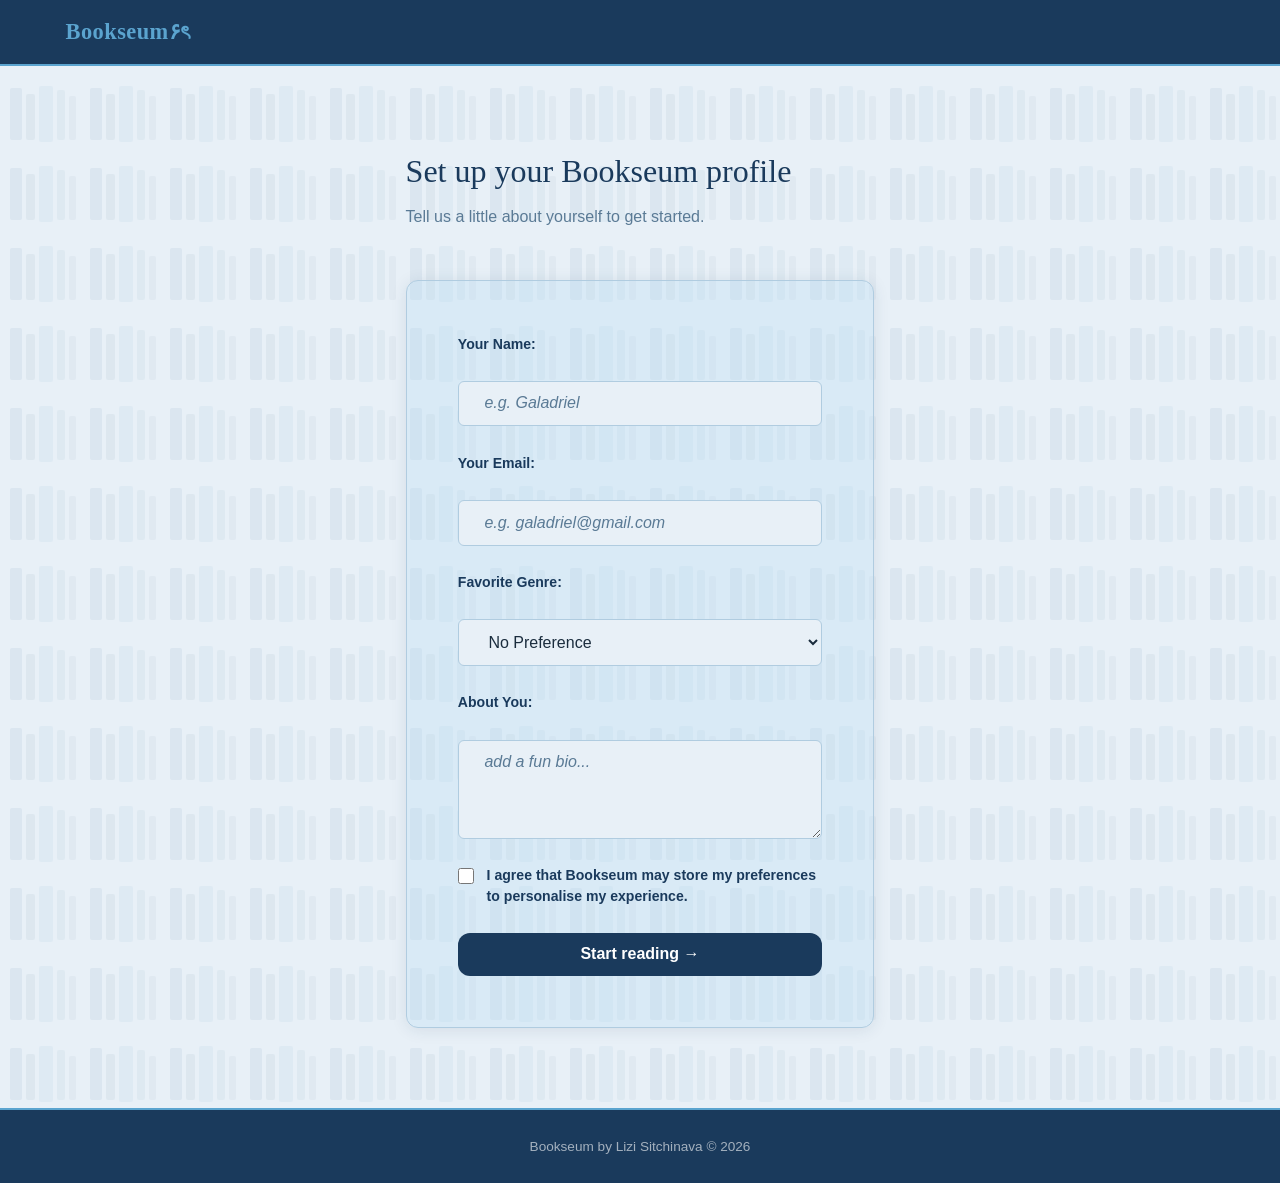
<file: index.html>
<!DOCTYPE html>
<html lang="en">

<head>
  <meta charset="UTF-8">
  <meta name="viewport" content="width=device-width, initial-scale=1.0">

  <title>Bookseum</title>

  <link rel="stylesheet" href="css/style.css">
  <script type="module" defer src="js/main.js"></script>

</head>


<body>

  <!------------- header --------------->
  <header>
    <nav>
      <a href="index.html" class="nav__logo">Bookseum۶ৎ</a>
      <div class="nav__links">
        <a href="index.html">Discover</a>
        <a href="saved.html">My Bookseum</a>
        <a href="login.html">Profile</a>
      </div>
      <div class="nav__actions">
        <span id="nav-user"></span>
        <button id="logout-btn" type="button">Logout</button>
      </div>
    </nav>
  </header>


  <!------------ main ------------>
  <main>

    <!------- hero ------->
    <section class="hero-section">
      <h1>Find your next read with Bookseum!</h1>
      <p>Explore thousands of real books, and build your personal reading museum.</p>

      <!------- random quote ------->
      <p id="daily-quote" class="daily-quote"></p>

      <div class="mood-buttons">
        <button class="mood-btn" data-mood="romance">💕 Romance</button>
        <button class="mood-btn" data-mood="fantasy">🧙 Fantasy</button>
        <button class="mood-btn" data-mood="adventure">⚔️ Adventure</button>
        <button class="mood-btn" data-mood="detective">🔍 Detective</button>
      </div>

      <!------- mood message ------->
      <p id="mood-message" class="mood-message" hidden></p>

    </section>


    <!------- surprise me button ------->
    <div class="surprise-wrapper">
      <button id="surprise-btn">🎲 Surprise Me!</button>
    </div>


    <!------- search ------->
    <section class="search-section">
      <form id="search-form">
        <input
          type="text"
          id="search-input"
          name="query"
          placeholder="search any book, author or keyword..."
          minlength="2"
        />

        <!------- sort filter ------->
        <select id="lang-filter" name="sort">
          <option value="">Most Relevant</option>
          <option value="new">Newest First</option>
          <option value="old">Oldest First</option>
          <option value="rating">Most Popular</option>
        </select>

        <button type="submit">Search</button>
      </form>
    </section>


    <!------- loading and error ------->
    <p id="loading-msg" hidden>Finding your books...°‧ 𓆝 𓆟 𓆞 ·｡</p>

    <p id="error-msg" hidden></p>


    <!------- book results in grid ------>
    <section class="results-section">
      <div id="results-grid"></div>
    </section>


    <!------- show more button ------->
    <div class="show-more-wrapper">
      <button id="show-more-btn" hidden>Show More Books</button>
    </div>

  </main>


  <!--------- footer ---------->
  <footer>
    <p>Bookseum by Lizi Sitchinava © 2026</p>
  </footer>

</body>
</html>
</file>
<file: css/style.css>
/* ===== custom properties ===== */

:root {

  /* colour palette — blue theme */
  --color-bg: #e8f0f7;
  --color-bg-deep: #c5d8ed;
  --color-header: #1a3a5c;
  --color-header-text: #ffffff;
  --color-accent: #5ba4cf;
  --color-accent-hover: #4a93be;
  --color-royal: #1a3a5c;
  --color-royal-mid: #2d5f8a;
  --color-royal-light: #4a86b8;
  --color-white: #ffffff;
  --color-text: #1a2c3d;
  --color-muted: #5a7a95;
  --color-border: #b0cce0;
  --color-error: #c0392b;
  --color-success: #27ae60;
  --color-card-bg: rgba(183, 219, 242, 0.311);

  /* fonts */
  --font-display: 'Georgia', serif;
  --font-body: 'Segoe UI', Arial, sans-serif;

  /* spacing */
  --spacing-xs: 0.4rem;
  --spacing-sm: 0.8rem;
  --spacing-md: 1.6rem;
  --spacing-lg: 3.2rem;
  --spacing-xl: 5rem;

  /* border radius */
  --radius-sm: 6px;
  --radius-md: 12px;
  --radius-lg: 20px;

  /* shadows */
  --shadow-card: 0 2px 16px rgba(26, 58, 92, 0.10);
  --shadow-card-hover: 0 6px 28px rgba(26, 58, 92, 0.18);

  /* transition */
  --transition: 0.2s ease;
}


/* ===== reset ===== */

*,
*::before,
*::after {
  box-sizing: border-box;
  margin: 0;
  padding: 0;
}

html {
  font-size: 16px;
  scroll-behavior: smooth;
}

body {
  background-color: var(--color-bg);
  background-image: url("data:image/svg+xml,%3Csvg xmlns='http://www.w3.org/2000/svg' width='80' height='80'%3E%3Crect x='10' y='8' width='12' height='52' rx='2' fill='%232d5f8a' fill-opacity='0.07'/%3E%3Crect x='26' y='14' width='9' height='46' rx='2' fill='%231a3a5c' fill-opacity='0.05'/%3E%3Crect x='39' y='6' width='14' height='56' rx='2' fill='%234a86b8' fill-opacity='0.06'/%3E%3Crect x='57' y='10' width='8' height='50' rx='2' fill='%232d5f8a' fill-opacity='0.05'/%3E%3Crect x='69' y='16' width='7' height='44' rx='2' fill='%231a3a5c' fill-opacity='0.04'/%3E%3C/svg%3E");
  color: var(--color-text);
  font-family: var(--font-body);
  line-height: 1.6;
  min-height: 100vh;
  display: flex;
  flex-direction: column;
}

img {
  max-width: 100%;
  display: block;
}

a {
  color: inherit;
  text-decoration: none;
}

button {
  cursor: pointer;
  font-family: var(--font-body);
}


/* ===== header ===== */

header {
  background-color: var(--color-header);
  border-bottom: 2px solid var(--color-accent);
  position: sticky;
  top: 0;
  z-index: 100;
}


/* ===== nav — Flexbox ===== */

nav {
  max-width: 1200px;
  margin: 0 auto;
  padding: 0 var(--spacing-md);
  height: 64px;
  display: flex;
  align-items: center;
  justify-content: space-between;
}

.nav__logo {
  font-family: var(--font-display);
  font-size: 1.4rem;
  font-weight: bold;
  color: var(--color-accent);
  letter-spacing: 0.02em;
}

.nav__links {
  display: flex;
  align-items: center;
  gap: var(--spacing-md);
}

.nav__links a {
  font-size: 0.95rem;
  color: rgba(255, 255, 255, 0.75);
  padding-bottom: 2px;
  border-bottom: 2px solid transparent;
  font-weight: 300;
  letter-spacing: 0.03em;
  transition: color var(--transition), border-color var(--transition);
}

.nav__links a:hover {
  color: var(--color-white);
  border-bottom-color: var(--color-accent);
}

.nav__actions {
  display: flex;
  align-items: center;
  gap: var(--spacing-sm);
}

#nav-user {
  font-size: 0.9rem;
  color: rgba(255, 255, 255, 0.75);
}

#logout-btn {
  background: none;
  border: 1px solid var(--color-accent);
  color: var(--color-accent);
  padding: var(--spacing-xs) var(--spacing-sm);
  border-radius: var(--radius-sm);
  font-size: 0.85rem;
  transition: all var(--transition);
}

#logout-btn:hover {
  background-color: var(--color-accent);
  color: var(--color-header);
}


/* ===== main ===== */

main {
  flex: 1;
}


/* ===== hero section ===== */

.hero-section {
  text-align: center;
  padding: var(--spacing-xl) var(--spacing-md) var(--spacing-sm);
}

.hero-section h1 {
  font-family: var(--font-display);
  font-size: 2.8rem;
  font-weight: normal;
  color: var(--color-royal);
  margin-bottom: var(--spacing-sm);
  line-height: 1.2;
}

.hero-section > p {
  font-size: 1.05rem;
  color: var(--color-muted);
  max-width: 520px;
  margin: 0 auto var(--spacing-lg);
}


/* ===== genre buttons — Flexbox ===== */

.mood-buttons {
  display: flex;
  justify-content: center;
  flex-wrap: wrap;
  gap: var(--spacing-sm);
}

.mood-btn {
  background-color: var(--color-white);
  border: 2px solid var(--color-border);
  color: var(--color-royal);
  padding: var(--spacing-sm) var(--spacing-md);
  border-radius: var(--radius-lg);
  font-size: 1rem;
  transition: all var(--transition);
  box-shadow: var(--shadow-card);
}

.mood-btn:hover {
  border-color: var(--color-royal-mid);
  background-color: var(--color-royal-mid);
  color: var(--color-white);
  transform: translateY(-2px);
  box-shadow: var(--shadow-card-hover);
}

.mood-btn.active {
  border-color: var(--color-royal);
  background-color: var(--color-royal);
  color: var(--color-white);
}


/* ===== search section — Flexbox ===== */

.search-section {
  max-width: 700px;
  margin: 0 auto var(--spacing-lg);
  padding: 0 var(--spacing-md);
}

#search-form {
  display: flex;
  gap: var(--spacing-sm);
  flex-wrap: wrap;
  align-items: center;
}

#search-input {
  flex: 1;
  min-width: 200px;
  padding: var(--spacing-sm) var(--spacing-md);
  border: 1.5px solid var(--color-border);
  border-radius: var(--radius-md);
  font-size: 1rem;
  font-family: var(--font-body);
  background-color: var(--color-white);
  color: var(--color-text);
  transition: border-color var(--transition), box-shadow var(--transition);
  box-shadow: var(--shadow-card);
}

#search-input:focus {
  outline: none;
  border-color: var(--color-royal-light);
  box-shadow: 0 0 0 3px rgba(74, 134, 184, 0.15);
}

#search-input::placeholder {
  color: var(--color-muted);
  font-style: italic;
}


/* ===== sort filter — select ===== */

#lang-filter {
  padding: var(--spacing-sm) var(--spacing-md);
  border: 1.5px solid var(--color-border);
  border-radius: var(--radius-md);
  font-size: 0.95rem;
  font-family: var(--font-body);
  background-color: var(--color-white);
  color: var(--color-text);
  cursor: pointer;
  transition: border-color var(--transition);
  box-shadow: var(--shadow-card);
}

#lang-filter:focus {
  outline: none;
  border-color: var(--color-royal-light);
}

#search-form button[type="submit"] {
  background-color: var(--color-royal);
  color: var(--color-white);
  border: none;
  padding: var(--spacing-sm) var(--spacing-md);
  border-radius: var(--radius-md);
  font-size: 1rem;
  font-weight: 600;
  transition: background-color var(--transition), transform var(--transition);
  box-shadow: var(--shadow-card);
}

#search-form button[type="submit"]:hover {
  background-color: var(--color-royal-mid);
  transform: translateY(-1px);
}


/* ===== login page ===== */

.login-section {
  max-width: 520px;
  margin: var(--spacing-xl) auto;
  padding: 0 var(--spacing-md);
}

.login-section h1 {
  font-family: var(--font-display);
  font-size: 2rem;
  font-weight: normal;
  color: var(--color-royal);
  margin-bottom: var(--spacing-xs);
}

.login-section > p {
  color: var(--color-muted);
  margin-bottom: var(--spacing-lg);
}


/* ===== login form — Flexbox ===== */

#login-form {
  background-color: var(--color-card-bg);
  border: 1.5px solid var(--color-border);
  border-radius: var(--radius-md);
  padding: var(--spacing-lg);
  display: flex;
  flex-direction: column;
  gap: var(--spacing-md);
  box-shadow: var(--shadow-card);
}

#login-form label {
  font-size: 0.88rem;
  font-weight: 600;
  color: var(--color-royal);
}

#name-input,
#email-input,
#era-input,
#bio-input {
  width: 100%;
  padding: var(--spacing-sm) var(--spacing-md);
  border: 1.5px solid var(--color-border);
  border-radius: var(--radius-sm);
  font-size: 1rem;
  font-family: var(--font-body);
  color: var(--color-text);
  background-color: var(--color-bg);
  transition: border-color var(--transition), box-shadow var(--transition);
}

#name-input::placeholder,
#email-input::placeholder,
#bio-input::placeholder {
  font-style: italic;
  color: var(--color-muted);
}

#name-input:focus,
#email-input:focus,
#era-input:focus,
#bio-input:focus {
  outline: none;
  border-color: var(--color-royal-light);
  box-shadow: 0 0 0 3px rgba(74, 134, 184, 0.15);
}

#bio-input {
  resize: vertical;
  min-height: 90px;
}

.form__checkbox {
  display: flex;
  align-items: flex-start;
  gap: var(--spacing-sm);
}

.form__checkbox input[type="checkbox"] {
  margin-top: 3px;
  accent-color: var(--color-royal);
  width: 16px;
  height: 16px;
  flex-shrink: 0;
  cursor: pointer;
}

.form__checkbox label {
  font-size: 0.85rem;
  font-weight: normal;
  color: var(--color-muted);
  line-height: 1.5;
}

#login-error {
  color: var(--color-error);
  font-size: 0.88rem;
}

#login-success {
  color: var(--color-success);
  font-size: 0.88rem;
}

#login-form button[type="submit"] {
  background-color: var(--color-royal);
  color: var(--color-white);
  border: none;
  padding: var(--spacing-sm) var(--spacing-md);
  border-radius: var(--radius-md);
  font-size: 1rem;
  font-weight: 600;
  transition: background-color var(--transition), transform var(--transition);
}

#login-form button[type="submit"]:hover {
  background-color: var(--color-royal-mid);
  transform: translateY(-1px);
}


/* ===== profile info card — Flexbox ===== */

.profile-info {
  max-width: 520px;
  margin: var(--spacing-xl) auto var(--spacing-md);
  padding: 0 var(--spacing-md);
}

.profile-info__card {
  background: linear-gradient(135deg, var(--color-royal) 0%, var(--color-royal-mid) 100%);
  border-radius: var(--radius-md);
  padding: var(--spacing-lg);
  display: flex;
  flex-direction: column;
  gap: var(--spacing-sm);
  box-shadow: var(--shadow-card-hover);
  position: relative;
  overflow: hidden;
}

.profile-info__card::before {
  position: absolute;
  font-size: 8rem;
  right: -1rem;
  top: -1rem;
  opacity: 0.08;
}

.profile-info__card h2 {
  font-family: var(--font-display);
  font-size: 1.8rem;
  font-weight: normal;
  color: var(--color-white);
  border-bottom: 1px solid rgba(255, 255, 255, 0.2);
  padding-bottom: var(--spacing-sm);
  margin-bottom: var(--spacing-xs);
}

.profile-info__card p {
  font-size: 0.9rem;
  color: rgba(255, 255, 255, 0.8);
  display: flex;
  align-items: center;
  gap: var(--spacing-xs);
}


/* ===== loading & error states ===== */

#loading-msg {
  text-align: center;
  color: var(--color-royal-mid);
  font-style: italic;
  padding: var(--spacing-lg);
}

#error-msg {
  text-align: center;
  color: var(--color-error);
  padding: var(--spacing-md);
  font-weight: 600;
}


/* ===== results section ===== */

.results-section {
  max-width: 1200px;
  margin: 0 auto;
  padding: 0 var(--spacing-md) var(--spacing-xl);
}


/* ===== results grid — CSS Grid ===== */

#results-grid {
  display: grid;
  grid-template-columns: repeat(auto-fill, minmax(200px, 1fr));
  gap: var(--spacing-md);
}


/* ===== book card — Flexbox ===== */

.book-card {
  background-color: var(--color-card-bg);
  border-radius: var(--radius-md);
  overflow: hidden;
  box-shadow: var(--shadow-card);
  border: 1px solid var(--color-border);
  transition: box-shadow var(--transition), transform var(--transition);
  display: flex;
  flex-direction: column;
}

.book-card:hover {
  box-shadow: var(--shadow-card-hover);
  transform: translateY(-4px);
}

.book-card img {
  width: 100%;
  aspect-ratio: 2 / 3;
  object-fit: cover;
  background-color: var(--color-bg-deep);
}

.book-card__body {
  padding: var(--spacing-sm) var(--spacing-md);
  display: flex;
  flex-direction: column;
  flex: 1;
  gap: var(--spacing-xs);
}

.book-card__title {
  font-family: var(--font-display);
  font-size: 0.95rem;
  font-weight: bold;
  color: var(--color-royal);
  line-height: 1.3;
}

.book-card__author {
  font-size: 0.82rem;
  color: var(--color-royal-mid);
}

.book-card__meta {
  font-size: 0.78rem;
  color: var(--color-muted);
  flex: 1;
}

.book-card__actions {
  display: flex;
  gap: var(--spacing-xs);
  margin-top: var(--spacing-sm);
  flex-wrap: wrap;
}

.book-card__save-btn {
  background-color: transparent;
  border: 1.5px solid var(--color-royal-light);
  color: var(--color-royal-light);
  padding: var(--spacing-xs) var(--spacing-sm);
  border-radius: var(--radius-sm);
  font-size: 0.82rem;
  font-weight: 600;
  transition: all var(--transition);
  cursor: pointer;
  font-family: var(--font-body);
}

.book-card__save-btn:hover,
.book-card__save-btn.saved {
  background-color: var(--color-royal);
  border-color: var(--color-royal);
  color: var(--color-white);
}

.book-card__remove-btn {
  background-color: transparent;
  border: 1.5px solid var(--color-royal-light);
  color: var(--color-royal-light);
  padding: var(--spacing-xs) var(--spacing-sm);
  border-radius: var(--radius-sm);
  font-size: 0.82rem;
  font-weight: 600;
  transition: all var(--transition);
  cursor: pointer;
  font-family: var(--font-body);
}

.book-card__remove-btn:hover {
  background-color: var(--color-royal);
  border-color: var(--color-royal);
  color: var(--color-white);
}

.book-card__read-btn {
  background-color: transparent;
  border: 1.5px solid var(--color-royal-light);
  color: var(--color-royal-light);
  padding: var(--spacing-xs) var(--spacing-sm);
  border-radius: var(--radius-sm);
  font-size: 0.82rem;
  font-weight: 600;
  transition: all var(--transition);
  cursor: pointer;
  font-family: var(--font-body);
}

.book-card__read-btn:hover,
.book-card__read-btn.read {
  background-color: var(--color-accent);
  border-color: var(--color-accent);
  color: var(--color-white);
}


/* ===== saved section ===== */

.saved-section {
  max-width: 1200px;
  margin: 0 auto;
  padding: var(--spacing-lg) var(--spacing-md) var(--spacing-xl);
}

.saved-section h1 {
  font-family: var(--font-display);
  font-size: 2rem;
  font-weight: normal;
  color: var(--color-royal);
  margin-bottom: var(--spacing-xs);
}

.saved-section > p {
  color: var(--color-muted);
  margin-bottom: var(--spacing-lg);
}


/* ===== shelf tabs — Flexbox ===== */

.shelf-tabs {
  display: flex;
  gap: var(--spacing-sm);
  margin-bottom: var(--spacing-lg);
}

.shelf-tab {
  background: var(--color-white);
  border: 2px solid var(--color-border);
  color: var(--color-muted);
  padding: var(--spacing-xs) var(--spacing-md);
  border-radius: var(--radius-lg);
  font-size: 0.9rem;
  font-weight: 600;
  transition: all var(--transition);
  box-shadow: var(--shadow-card);
}

.shelf-tab:hover {
  border-color: var(--color-royal-mid);
  color: var(--color-royal-mid);
}

.shelf-tab.active {
  background-color: var(--color-royal);
  border-color: var(--color-royal);
  color: var(--color-white);
}


/* ===== saved grid — CSS Grid ===== */

#saved-grid {
  display: grid;
  grid-template-columns: repeat(auto-fill, minmax(200px, 1fr));
  gap: var(--spacing-md);
}


/* ===== empty state ===== */

#saved-empty {
  color: var(--color-muted);
  font-size: 1.05rem;
  padding: var(--spacing-xl) 0;
  text-align: center;
}

#saved-empty a {
  color: var(--color-royal-light);
  text-decoration: underline;
}


/* ===== footer ===== */

footer {
  background-color: var(--color-header);
  border-top: 2px solid var(--color-accent);
  text-align: center;
  padding: var(--spacing-md);
  font-size: 0.85rem;
  color: rgba(255, 255, 255, 0.6);
}


/* ===== mobile logout ===== */

.mobile-logout {
  display: none;
  width: 100%;
  background-color: transparent;
  border: 1.5px solid var(--color-royal-light);
  color: var(--color-royal);
  padding: var(--spacing-sm) var(--spacing-md);
  border-radius: var(--radius-md);
  font-size: 1rem;
  font-weight: 600;
  transition: all var(--transition);
  margin-top: var(--spacing-sm);
}

.mobile-logout:hover {
  background-color: var(--color-royal);
  color: var(--color-white);
}





/* ===== responsive ===== */

@media (max-width: 600px) {

  .nav__actions {
    display: none;
  }
  
  nav {
    height: auto;
    padding: var(--spacing-sm) var(--spacing-md);
    flex-wrap: wrap;
    gap: var(--spacing-sm);
  }

  .nav__logo {
    font-size: 1.2rem;
  }

  .nav__links {
    gap: var(--spacing-sm);
    font-size: 0.85rem;
  }

  .hero-section {
    padding: var(--spacing-lg) var(--spacing-md) var(--spacing-md);
  }

  .hero-section h1 {
    font-size: 1.8rem;
  }

  .mood-btn {
    padding: var(--spacing-xs) var(--spacing-sm);
    font-size: 0.88rem;
  }

  #search-form {
    flex-direction: column;
    align-items: stretch;
  }

  #search-input,
  #lang-filter,
  #search-form button[type="submit"] {
    width: 100%;
    min-width: unset;
  }

  #results-grid,
  #saved-grid {
    grid-template-columns: repeat(auto-fill, minmax(150px, 1fr));
    gap: var(--spacing-sm);
  }

  .login-section {
    margin: var(--spacing-lg) auto;
  }

  .login-section h1,
  .saved-section h1 {
    font-size: 1.5rem;
  }

  #login-form {
    padding: var(--spacing-md);
  }

  .shelf-tabs {
    flex-wrap: wrap;
  }

  .mobile-logout:not([hidden]) {
    display: block;
  }
}

@media (min-width: 1024px) {
  .hero-section h1 {
    font-size: 3.4rem;
  }

  #results-grid,
  #saved-grid {
    grid-template-columns: repeat(auto-fill, minmax(220px, 1fr));
  }
}


/* ===== show more button ===== */

.show-more-wrapper {
  text-align: center;
  padding: var(--spacing-lg) 0;
}

#show-more-btn {
  background-color: transparent;
  border: 2px solid var(--color-royal);
  color: var(--color-royal);
  padding: var(--spacing-sm) var(--spacing-lg);
  border-radius: var(--radius-lg);
  font-size: 1rem;
  font-weight: 600;
  transition: all var(--transition);
}

#show-more-btn:hover {
  background-color: var(--color-royal);
  color: var(--color-white);
}




/* ===== surprise me button ===== */

.surprise-wrapper {
  margin-top: var(--spacing-sm);
  margin-bottom: var(--spacing-md);
  text-align: center;
}

#surprise-btn {
  background: transparent;
  border: 2px dashed var(--color-royal-light);
  color: var(--color-royal);
  padding: var(--spacing-xs) var(--spacing-md);
  border-radius: var(--radius-lg);
  font-size: 0.9rem;
  font-weight: 600;
  transition: all var(--transition);
}

#surprise-btn:hover {
  background-color: var(--color-royal-light);
  color: var(--color-white);
  border-style: solid;
}



/* ===== daily quote ===== */

.daily-quote {
  font-family: var(--font-display);
  font-style: italic;
  font-size: 0.95rem;
  color: var(--color-royal);
  max-width: 700px;
  margin: 0 auto var(--spacing-md);
  opacity: 0.9;
  line-height: 1.6;
  background-color: rgba(91, 164, 207, 0.15);
  border-left: 4px solid var(--color-accent);
  padding: var(--spacing-sm) var(--spacing-md);
  border-radius: 0 var(--radius-md) var(--radius-md) 0;
}



/* ===== mood message ===== */

.mood-message {
  font-family: var(--font-display);
  font-style: italic;
  font-size: 1rem;
  color: var(--color-royal-mid);
  margin-top: 0;
  animation: fade-in 0.4s ease;
}

@keyframes fade-in {
  from { opacity: 0; transform: translateY(-6px); }
  to { opacity: 1; transform: translateY(0); }
}
</file>
